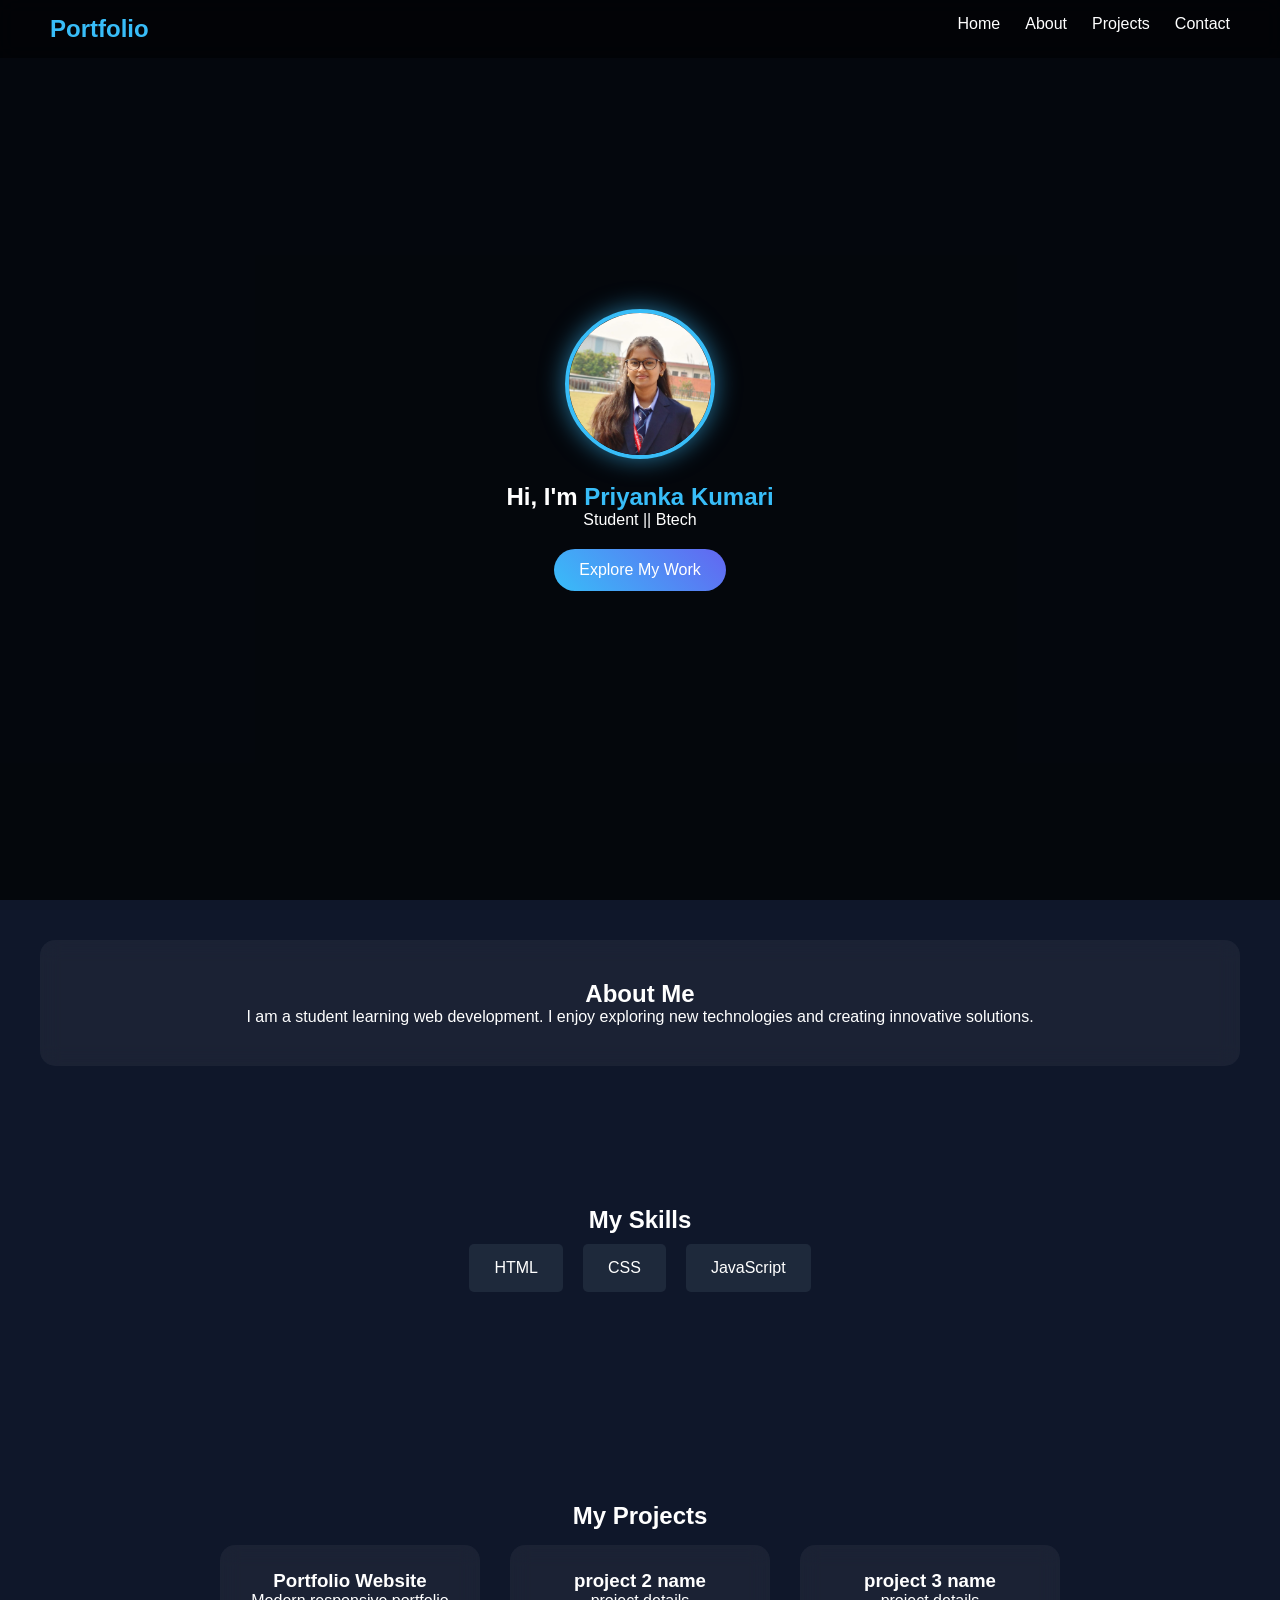
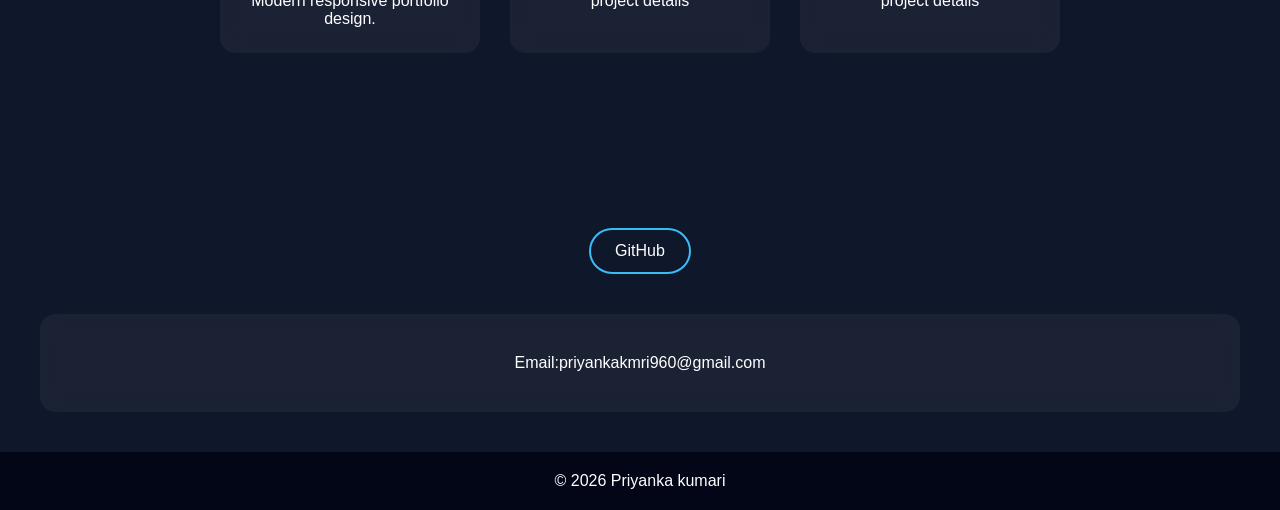
<file: index.html>
<!DOCTYPE html>
<html lang="en">
<head>
  <meta charset="UTF-8">
  <meta name="viewport" content="width=device-width, initial-scale=1.0">
  <title>My Portfolio</title>
  <link rel="stylesheet" href="style.css">
</head>
<body>

<header>
  <nav>
    <h2 class="logo">Portfolio</h2>
    <ul>
      <li><a href="#home">Home</a></li>
      <li><a href="#about">About</a></li>
      <li><a href="#projects">Projects</a></li>
      <li><a href="#contact">Contact</a></li>
    </ul>
  </nav>
</header>

<!-- HERO -->
<section id="home" class="hero">
  <div class="overlay"></div>
  <div class="hero-content">

   <img src="Image.jpg" alt="Profile" class="profile-img">

    <h1>Hi, I'm <span>Priyanka Kumari</span></h1>
    <p> Student || Btech </p> <a href="#projects" class="btn">Explore My Work</a>
  </div>
</section>



<!-- ABOUT -->
<section id="about" class="section glass">
  <h2>About Me</h2>
  <p>I am a student learning web development. I enjoy exploring new technologies and creating innovative solutions.</p>
</section>

<!-- Skills -->
    <section id="skills" class="section">
        <h2>My Skills</h2>
        <div class="skills-container">
            <div class="skill">HTML</div>
            <div class="skill">CSS</div>
            <div class="skill">JavaScript</div>
        </div>
    </section>


<!-- PROJECTS -->
<section id="projects" class="section">
  <h2>My Projects</h2>
  <div class="projects-container">

    <div class="project-card">
      <h3>Portfolio Website</h3>
      <p>Modern responsive portfolio design.</p>
    </div>

    <div class="project-card">
      <h3>project 2 name</h3>
      <p>project details</p>
    </div>

    <div class="project-card">
      <h3>project 3 name</h3>
      <p>project details</p>
    </div>

  </div>
</section>
<div class="github-section">
<a href="https://github.com/Priyanka-798" class="github-link" target="_blank">GitHub</a>
</div>
<!-- CONTACT -->
<section id="contact" class="section glass">
  
  <p>Email:priyankakmri960@gmail.com</p>
</section>

<footer>
  <p>© 2026 Priyanka kumari</p>
</footer>

</body>
</html>
</file>
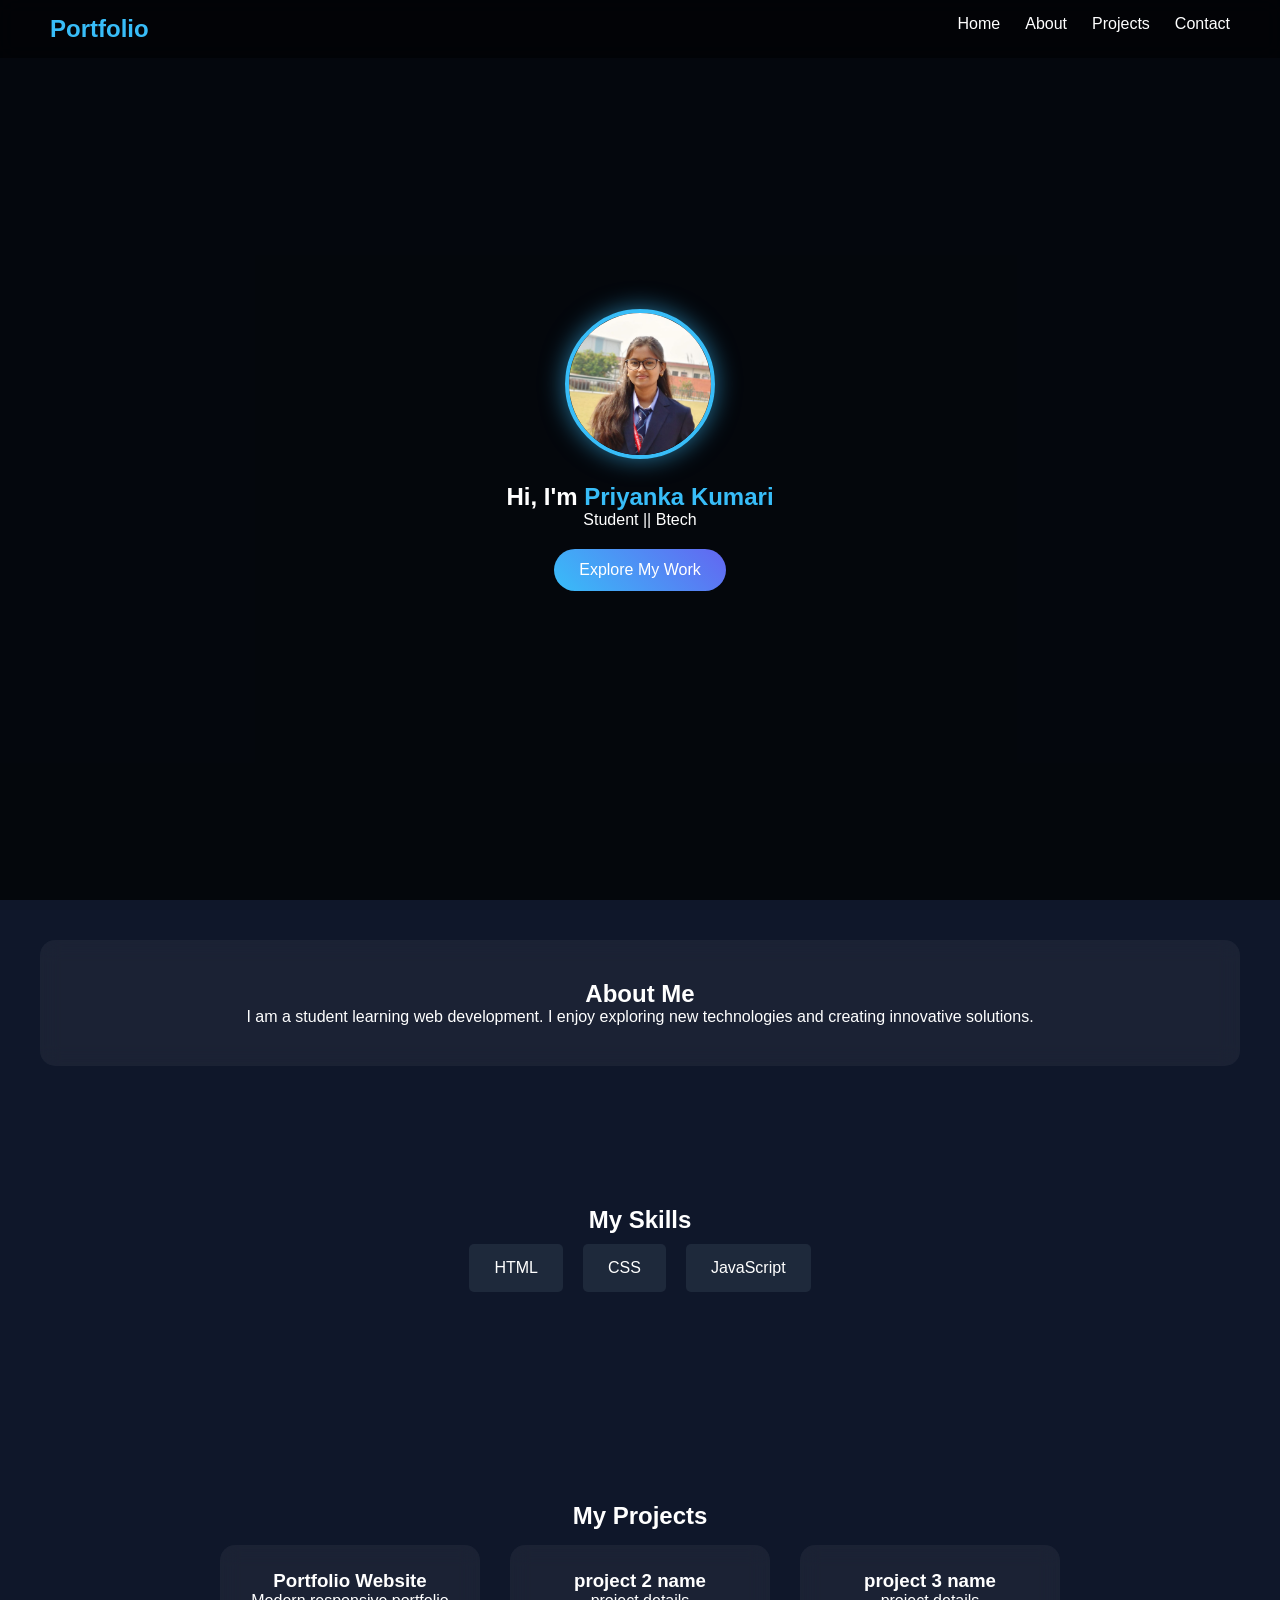
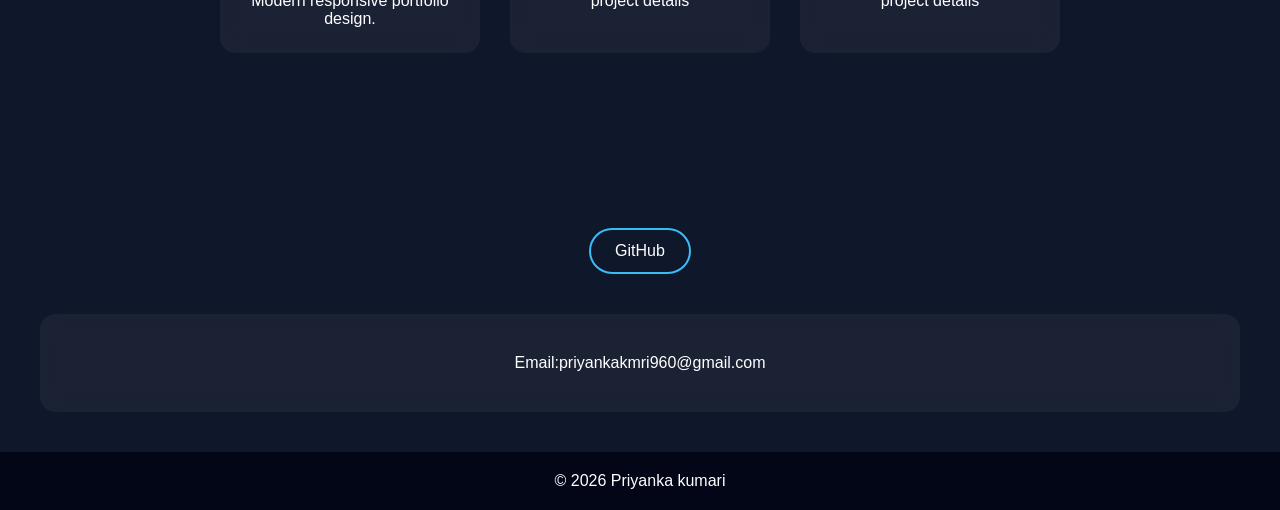
<file: INDEX.HTML>
<!DOCTYPE html>
<html lang="en">
<head>
  <meta charset="UTF-8">
  <meta name="viewport" content="width=device-width, initial-scale=1.0">
  <title>My Portfolio</title>
  <link rel="stylesheet" href="style.css">
</head>
<body>

<header>
  <nav>
    <h2 class="logo">Portfolio</h2>
    <ul>
      <li><a href="#home">Home</a></li>
      <li><a href="#about">About</a></li>
      <li><a href="#projects">Projects</a></li>
      <li><a href="#contact">Contact</a></li>
    </ul>
  </nav>
</header>

<!-- HERO -->
<section id="home" class="hero">
  <div class="overlay"></div>
  <div class="hero-content">

   <img src="WhatsApp Image 2026-04-16 at 9.59.14 PM.jpeg" alt="Profile" class="profile-img">

    <h1>Hi, I'm <span>Priyanka Kumari</span></h1>
    <p> Student || Btech </p> <a href="#projects" class="btn">Explore My Work</a>
  </div>
</section>



<!-- ABOUT -->
<section id="about" class="section glass">
  <h2>About Me</h2>
  <p>I am a student learning web development. I enjoy exploring new technologies and creating innovative solutions.</p>
</section>

<!-- Skills -->
    <section id="skills" class="section">
        <h2>My Skills</h2>
        <div class="skills-container">
            <div class="skill">HTML</div>
            <div class="skill">CSS</div>
            <div class="skill">JavaScript</div>
        </div>
    </section>


<!-- PROJECTS -->
<section id="projects" class="section">
  <h2>My Projects</h2>
  <div class="projects-container">

    <div class="project-card">
      <h3>Portfolio Website</h3>
      <p>Modern responsive portfolio design.</p>
    </div>

    <div class="project-card">
      <h3>project 2 name</h3>
      <p>project details</p>
    </div>

    <div class="project-card">
      <h3>project 3 name</h3>
      <p>project details</p>
    </div>

  </div>
</section>
<div class="github-section">
<a href="https://github.com/Priyanka-798" class="github-link" target="_blank">GitHub</a>
</div>
<!-- CONTACT -->
<section id="contact" class="section glass">
  
  <p>Email:priyankakmri960@gmail.com</p>
</section>

<footer>
  <p>© 2026 Priyanka kumari</p>
</footer>

</body>
</html>
</file>
<file: style.css>
* {
  margin: 0;
  padding: 0;
  box-sizing: border-box;
  font-family: 'Poppins', sans-serif;
}

body {
  color: white;
  background: #0f172a;
}

/* NAVBAR */
header {
  position: fixed;
  width: 100%;
  top: 0;
  background: rgba(0,0,0,0.5);
  backdrop-filter: blur(10px);
  padding: 15px 50px;
  z-index: 1000;
}

nav {
  display: flex;
  justify-content: space-between;
}

nav ul {
  display: flex;
  list-style: none;
}

nav ul li {
  margin-left: 25px;
}

nav a {
  color: white;
  text-decoration: none;
  transition: 0.3s;
}

nav a:hover {
  color: #38bdf8;
}

.logo {
  color: #38bdf8;
}

/* PROFILE IMAGE */
.profile-img {
  width: 150px;
  height: 150px;
  border-radius: 50%;
  border: 4px solid #38bdf8;
  margin-bottom: 20px;
  object-fit: cover;

  /* Glow effect */
  box-shadow: 0 0 25px rgba(56,189,248,0.6);

  transition: 0.4s;
}

/* Hover animation */
.profile-img:hover {
  transform: scale(1.1);
  box-shadow: 0 0 40px rgba(56,189,248,0.9);
}

/* HERO WITH BACKGROUND IMAGE */
.hero {
  height: 100vh;
  background: url('https://images.unsplash.com/photo-1498050108023-c5249f4df085') no-repeat center/cover;
  display: flex;
  justify-content: center;
  align-items: center;
  position: relative;
}

/* DARK OVERLAY */
.overlay {
  position: absolute;
  width: 100%;
  height: 100%;
  background: rgba(0,0,0,0.7);
}

/* HERO CONTENT */
.hero-content {
  position: relative;
  text-align: center;
}

.hero h1 span {
  color: #38bdf8;
}

.btn {
  margin-top: 20px;
  display: inline-block;
  padding: 12px 25px;
  background: linear-gradient(45deg, #38bdf8, #6366f1);
  color: white;
  border-radius: 25px;
  text-decoration: none;
  transition: 0.3s;
}

.btn:hover {
  transform: scale(1.1);
}

/* SECOND BACKGROUND SECTION */


/* Overlay */
.bg-overlay {
  position: absolute;
  width: 100%;
  height: 100%;
  background: rgba(0,0,0,0.6);
}

/* Content */
.bg-content {
  position: relative;
  text-align: center;
  color: white;
}

.bg-content h2 {
  font-size: 40px;
  color: #38bdf8;
}

.bg-content p {
  margin-top: 10px;
  font-size: 18px;
}

/* SECTION */
.section {
  padding: 100px 20px;
  text-align: center;
}

/* GLASS EFFECT */
.glass {
  margin: 40px;
  padding: 40px;
  border-radius: 15px;
  background: rgba(255,255,255,0.05);
  backdrop-filter: blur(10px);
}

/* Skills */
.skills-container {
    display: flex;
    justify-content: center;
    flex-wrap: wrap;
}

.skill {
    background: #1e293b;
    margin: 10px;
    padding: 15px 25px;
    border-radius: 5px;
}

/* PROJECTS */
.projects-container {
  display: flex;
  flex-wrap: wrap;
  justify-content: center;
}

.project-card {
  background: rgba(255,255,255,0.05);
  margin: 15px;
  padding: 25px;
  width: 260px;
  border-radius: 15px;
  transition: 0.4s;
  backdrop-filter: blur(10px);
}

.project-card:hover {
  transform: translateY(-10px) scale(1.05);
  background: rgba(56,189,248,0.2);
}

.github-section {
  margin-top: 40px;
  text-align: center;
}

.github-link {
  display: inline-block;
  margin-top: 20px;
  padding: 12px 24px;
  color: white;
  background: #0f172a;
  border: 2px solid #38bdf8;
  border-radius: 999px;
  text-decoration: none;
  transition: 0.3s;
}

.github-link:hover {
  background: #38bdf8;
  color: #0f172a;
  transform: scale(1.05);
}

/* FOOTER */
footer {
  text-align: center;
  padding: 20px;
  background: #020617;
}
</file>
